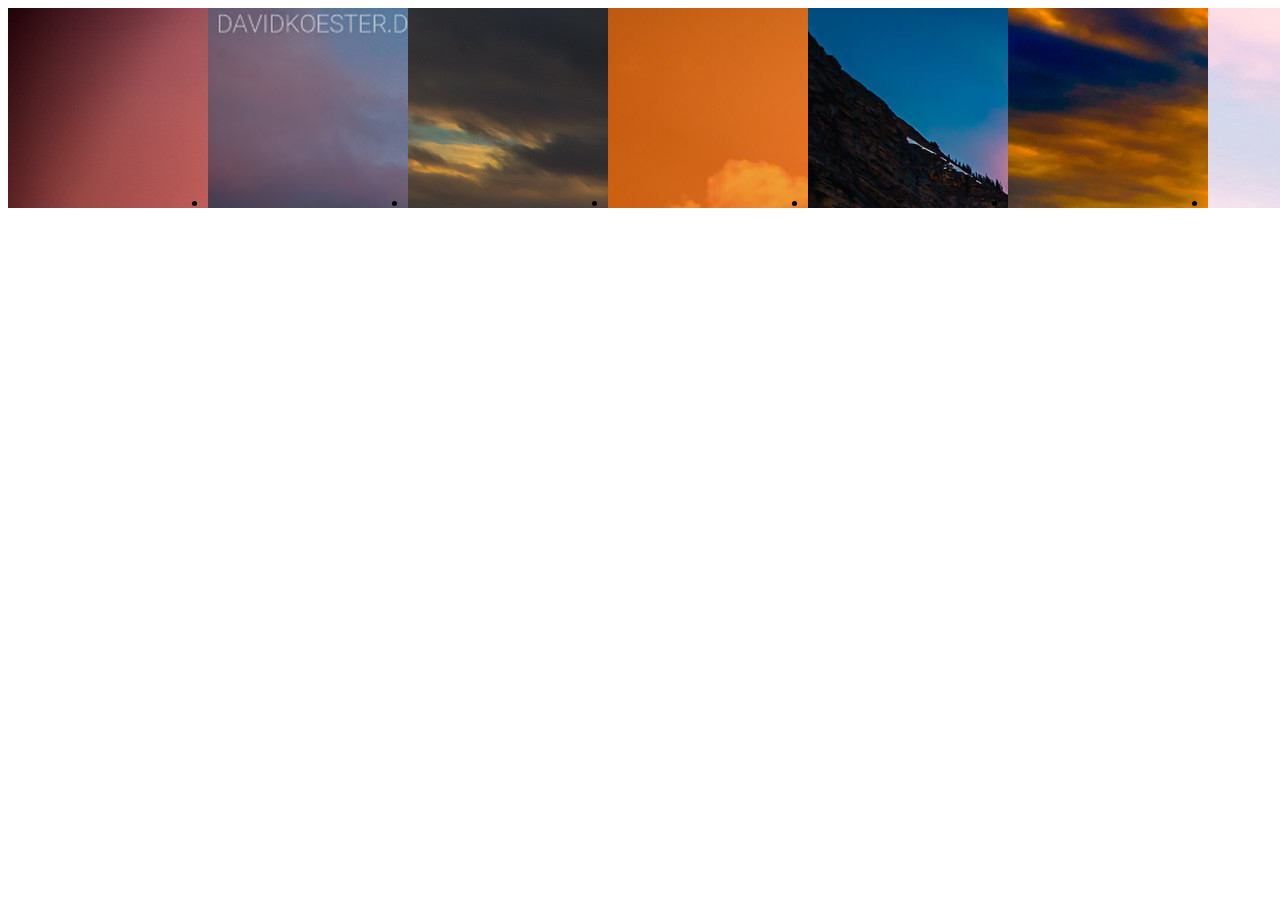
<file: audioVideo.html>
<!DOCTYPE html>
<html lang="en">
<head>
    <meta charset="UTF-8">
    <meta http-equiv="X-UA-Compatible" content="IE=edge">
    <meta name="viewport" content="width=device-width, initial-scale=1.0">
    <title>Title</title>
    <script src="https://ajax.googleapis.com/ajax/libs/jquery/3.5.1/jquery.min.js"></script>
    <script src="jquery/script.js"></script>
</head>
<body>
<style>
    #detailxx {
        width: 80vw;
        height: 50vw;
    }

    .thumb-rollover {
        transform: scale(1.1);
        transition: all .4s ease-in-out;
    }

    .border-vermell {
        border: 3px solid red;
    }

    .modal {
        /* display: none; Hidden by default */
        position: fixed; /* Stay in place */
        z-index: 1; /* Sit on top */
        left: 0;
        top: 0;
        width: 100%; /* Full width */
        height: 100%; /* Full height */
        overflow: auto; /* Enable scroll if needed */
        background-color: rgb(0, 0, 0); /* Fallback color */
        background-color: rgba(0, 0, 0, 0.4); /* Black w/ opacity */
    }

    /* Modal Content/Box */
    .modal img {
        background-color: #fefefe;
        margin-top: 2%;
        padding: 20px;
        border: 1px solid #888;
        width: 80%; /* Could be more or less, depending on screen size */
    }

    .center {
        display: block;
        margin-left: auto;
        margin-right: auto;
        background-color: blue;
        width: 80%
    }

    #thumbs li img.selected {
        border: solid 2px red;
    }
</style>
<script>
    jQuery("#galeria").galeria();
</script>

<div style="display: flex;" id="thumbs">

</div>

<div id="detail" style="display: none;">
    <img id="main-image">
    <div class="modal-controller">
        <div class="button" id="prev">Prev</div>
        <div class="button" id="next">Next</div>
        <div class="button" id="close">Close</div>
    </div>
</div>
<script src="jquery/daw_gallery.js"></script>
</body>
</html>
</file>
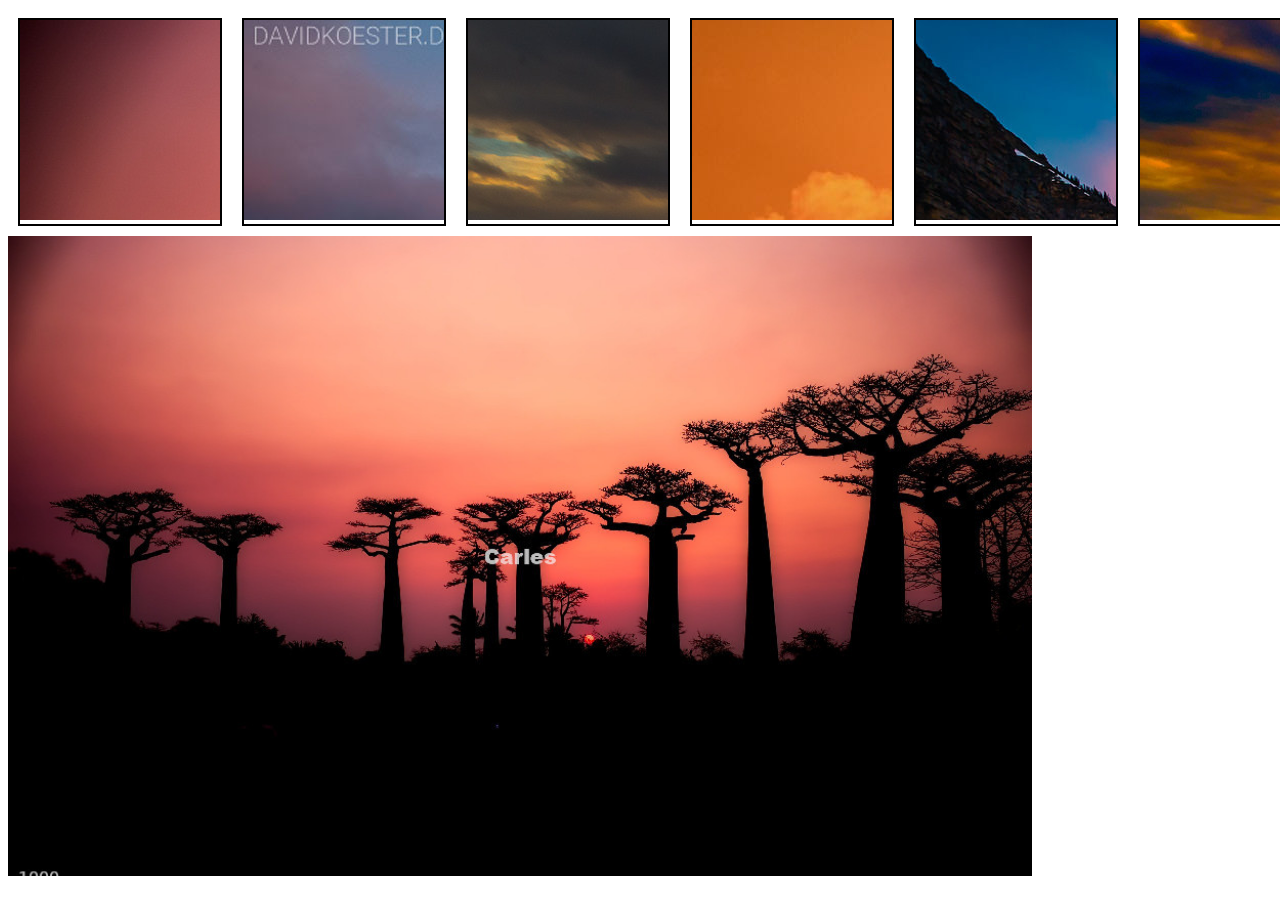
<file: galeriaMedia.html>
<!DOCTYPE html>
<html lang="en">
<head>
    <meta charset="UTF-8">
    <title>Title</title>
</head>
<body>
<style>
    .linkImg{
        border: 2px solid black;
        margin: 10px;
    }

    .linkImg:hover{
        border: 10px solid orangered;
    }
    #detail{
        width: 80vw;
        height: 50vw;
    }

    @media (min-width: 500px) {
        #detail {
            background-size: cover;
            background-position: center;
            background-image: url("500Water/baobabs-2708289-1.jpg");
        }
    }
    @media (min-width: 800px) {
        #detail {
            background-size: cover;
            background-position: center;
            background-image: url("800Water/baobabs-2708289-1.jpg");
        }
    }
    @media (min-width: 1000px) {
        #detail {
            background-size: cover;
            background-position: center;
            background-image: url("1000Water/baobabs-2708289-1.jpg");
        }
    }

</style>
<div style="display: flex;">
    <a class="linkImg" href="800/baobabs-2708289-1.jpg"><img class="hoverImg" src="thumbs/baobabs-2708289-1.jpg"></a>
    <a class="linkImg" href="800/David-Koester-Start-In-Die-Landschaftsfotografie-I.jpg"><img class="hoverImg" src="thumbs/David-Koester-Start-In-Die-Landschaftsfotografie-I.jpg"></a>
    <a class="linkImg" href="800/DSC2159-Edit1.jpg"><img class="hoverImg" src="thumbs/DSC2159-Edit1.jpg"></a>
    <a class="linkImg" href="800/IMG-20170705-WA0002.jpg"><img class="hoverImg" src="thumbs/IMG-20170705-WA0002.jpg"></a>
    <a class="linkImg" href="800/iStock-546424192.jpg"><img class="hoverImg" src="thumbs/iStock-546424192.jpg"></a>
    <a class="linkImg" href="800/Lavender-fields-cover.jpg"><img class="hoverImg" src="thumbs/Lavender-fields-cover.jpg"></a>
    <a class="linkImg" href="800/PhotographingTwilight_TannerWendellStewart-218136823.jpg"><img class="hoverImg" src="thumbs/PhotographingTwilight_TannerWendellStewart-218136823.jpg"></a>
</div>
<div id="detail">

</div>
</body>
</html>
</file>
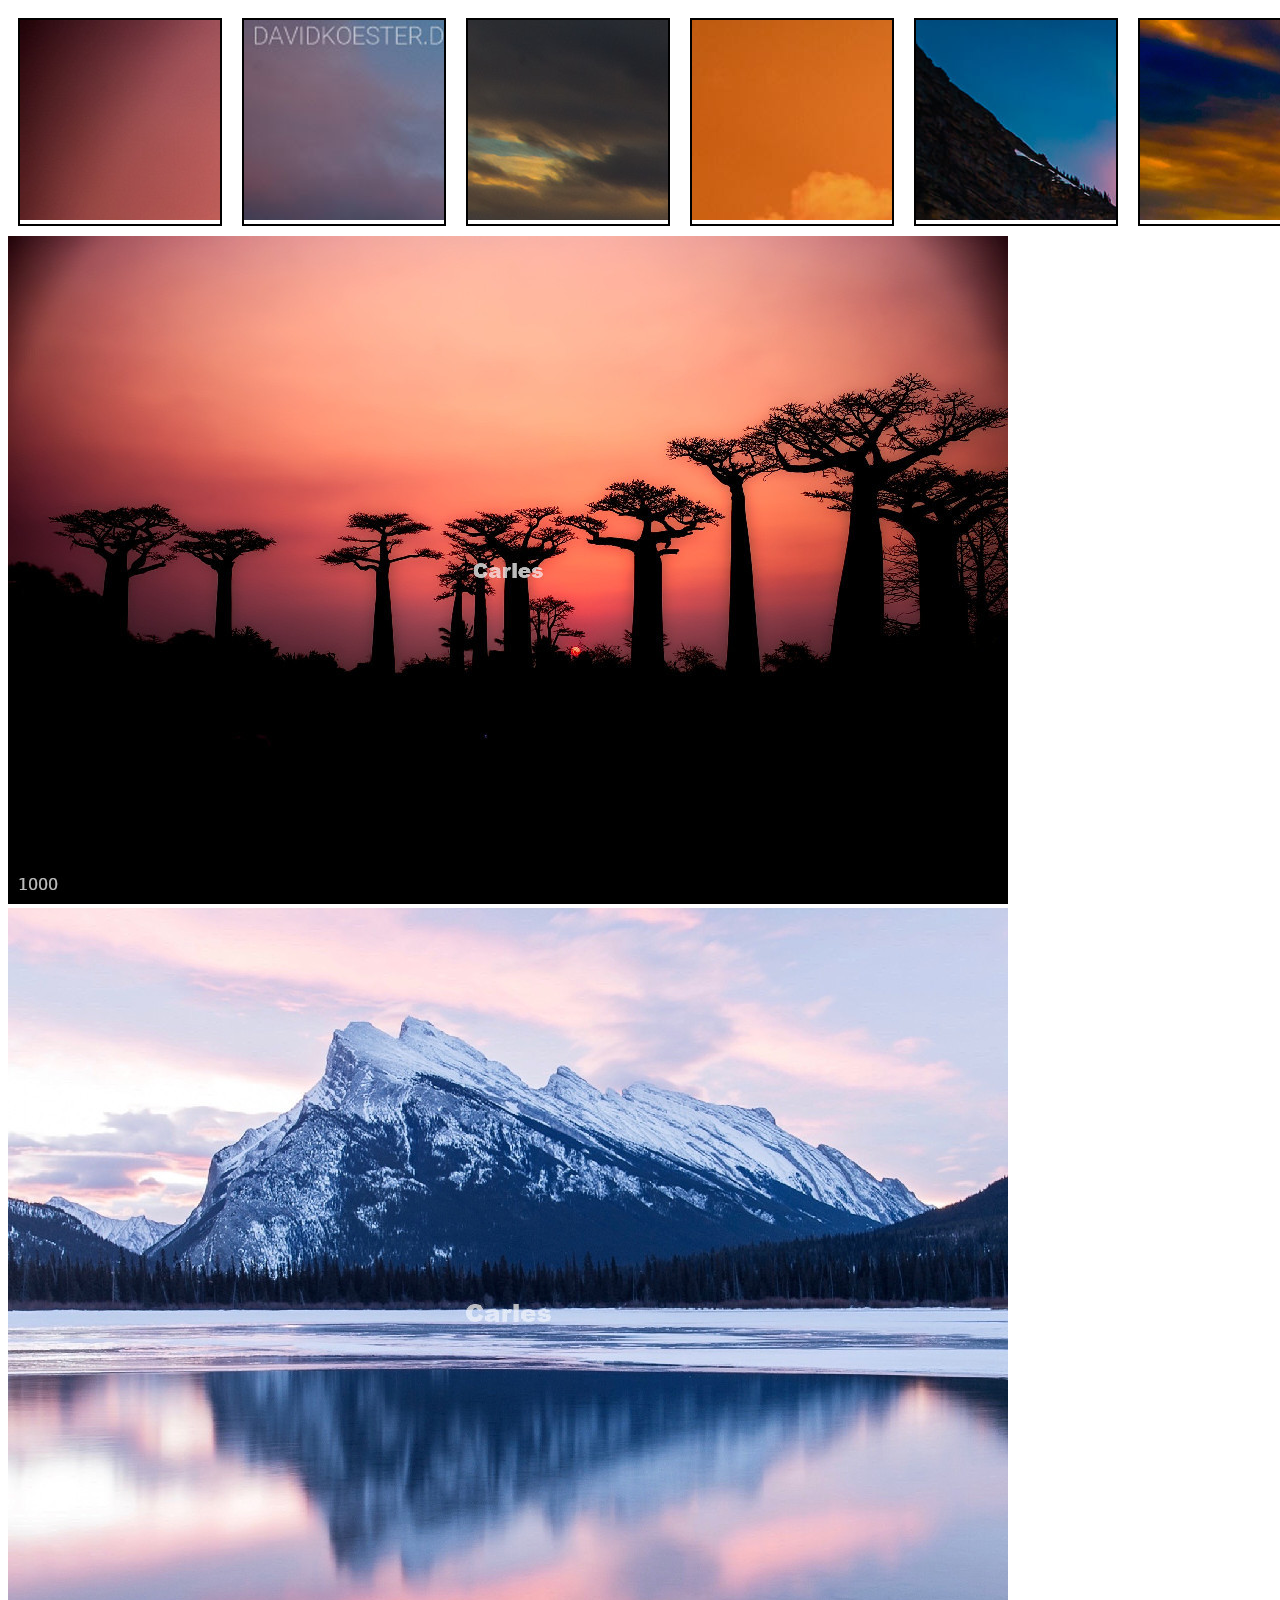
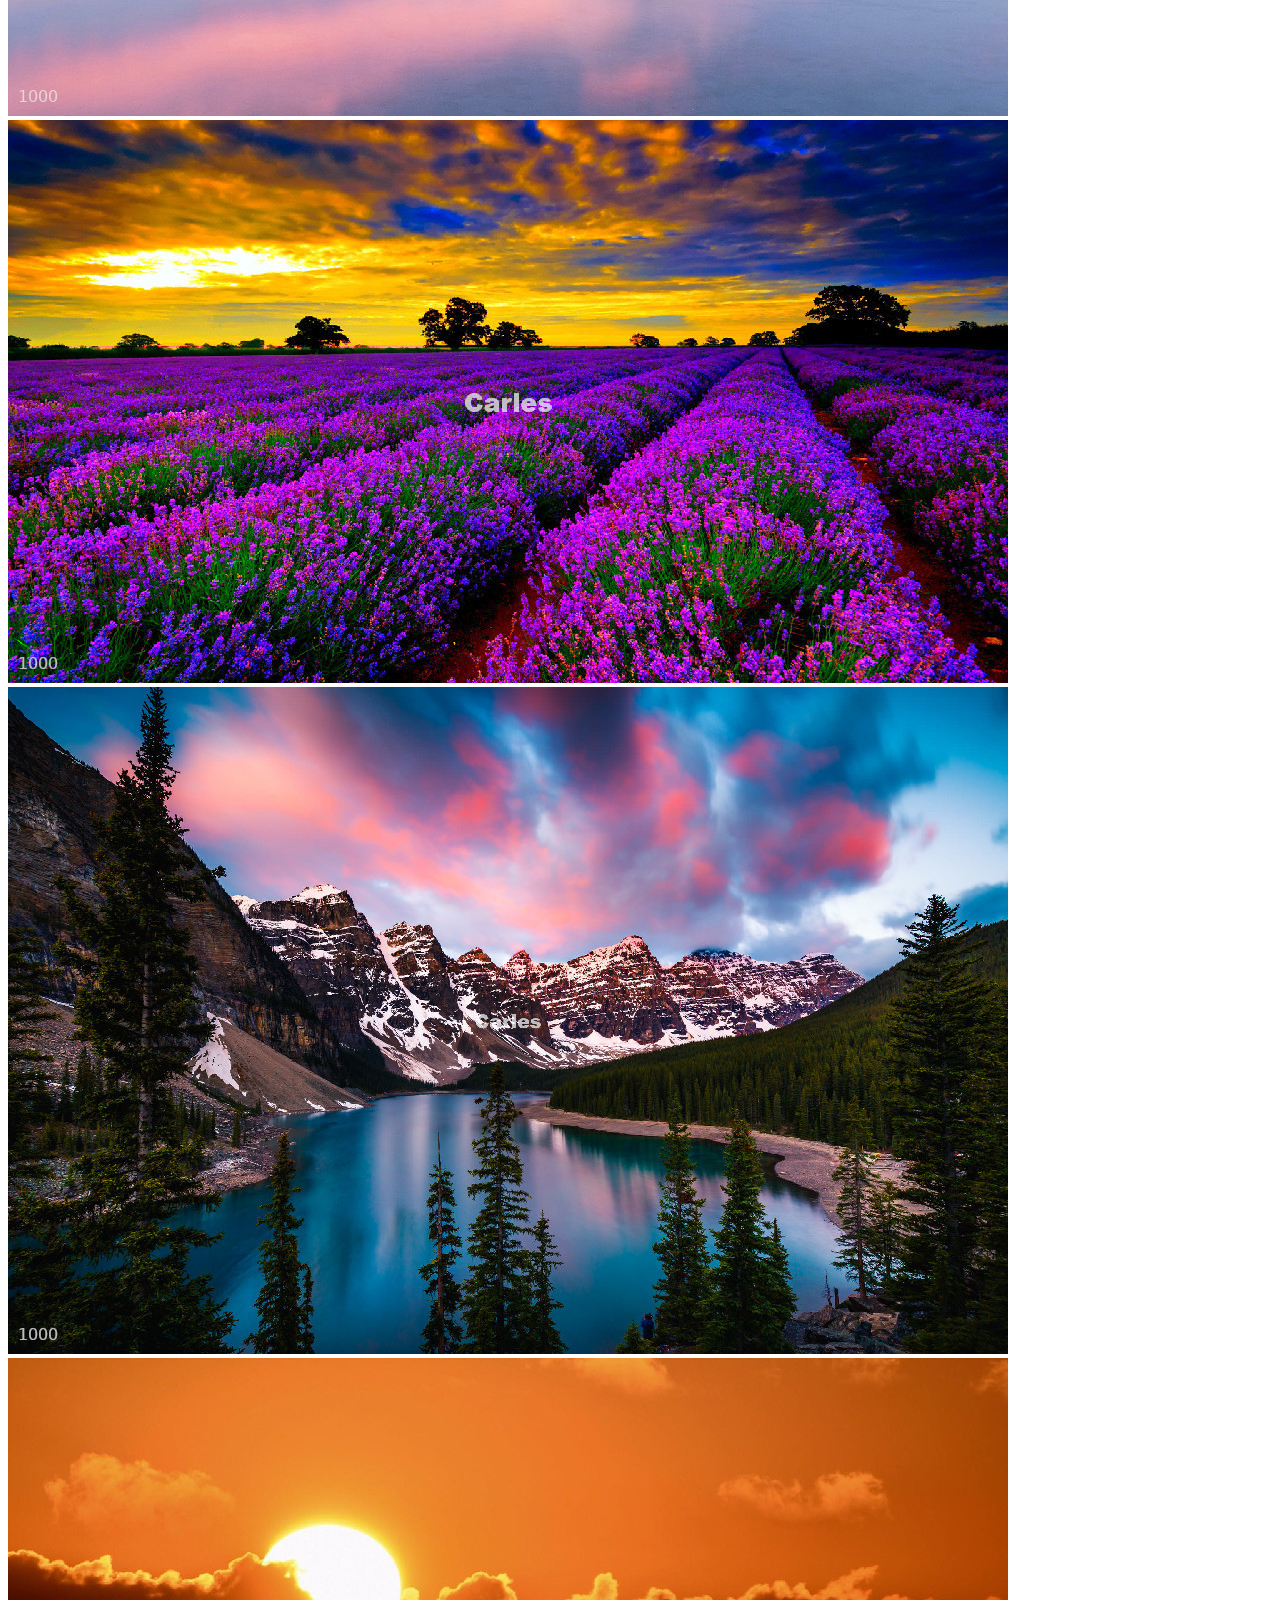
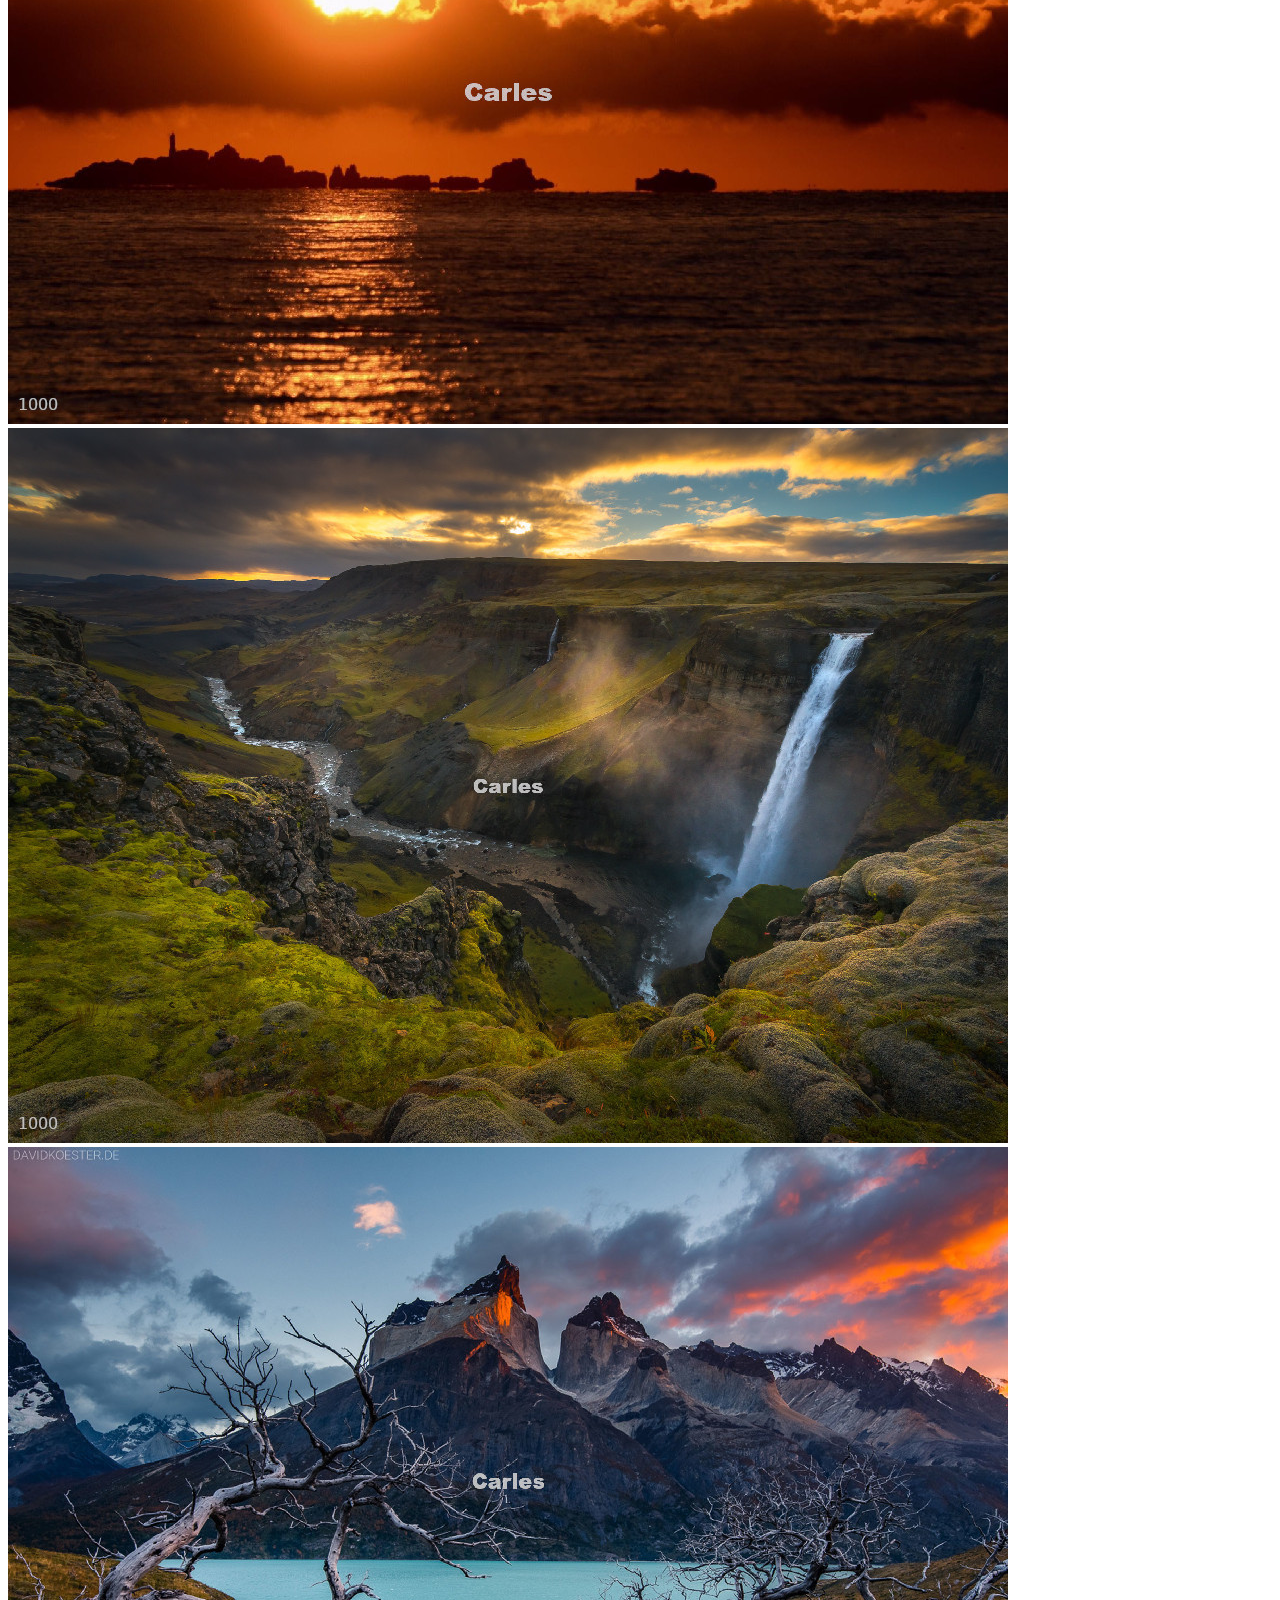
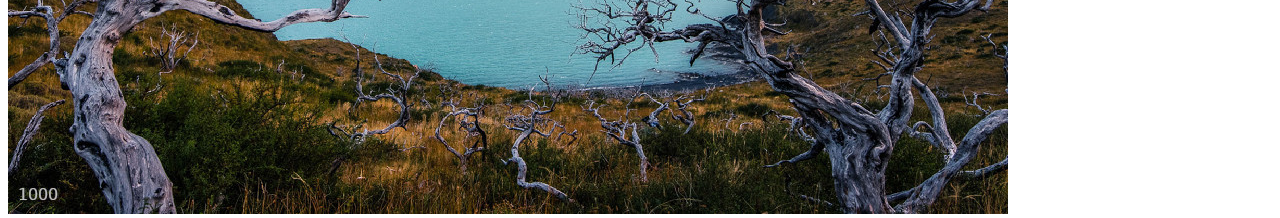
<file: galeriaPictures.html>
<!DOCTYPE html>
<html lang="en">
<head>
    <meta charset="UTF-8">
    <title>Title</title>
</head>
<body>
<style>
    .linkImg{
        border: 2px solid black;
        margin: 10px;
    }

    .linkImg:hover{
        border: 10px solid orangered;
    }
    #detail{
        width: 80vw;
        height: 50vw;
    }

</style>
<div style="display: flex;">
    <a class="linkImg" href="800/baobabs-2708289-1.jpg"><img class="hoverImg" src="thumbs/baobabs-2708289-1.jpg"></a>
    <a class="linkImg" href="800/David-Koester-Start-In-Die-Landschaftsfotografie-I.jpg"><img class="hoverImg" src="thumbs/David-Koester-Start-In-Die-Landschaftsfotografie-I.jpg"></a>
    <a class="linkImg" href="800/DSC2159-Edit1.jpg"><img class="hoverImg" src="thumbs/DSC2159-Edit1.jpg"></a>
    <a class="linkImg" href="800/IMG-20170705-WA0002.jpg"><img class="hoverImg" src="thumbs/IMG-20170705-WA0002.jpg"></a>
    <a class="linkImg" href="800/iStock-546424192.jpg"><img class="hoverImg" src="thumbs/iStock-546424192.jpg"></a>
    <a class="linkImg" href="800/Lavender-fields-cover.jpg"><img class="hoverImg" src="thumbs/Lavender-fields-cover.jpg"></a>
    <a class="linkImg" href="800/PhotographingTwilight_TannerWendellStewart-218136823.jpg"><img class="hoverImg" src="thumbs/PhotographingTwilight_TannerWendellStewart-218136823.jpg"></a>
</div>
<div id="detail">
    <picture>
        <source media="(min-width:1000px)" srcset="1000Water/baobabs-2708289-1.jpg">
        <source media="(min-width:800px)" srcset="800Water/baobabs-2708289-1.jpg">
        <source media="(min-width:500px)" srcset="500Water/baobabs-2708289-1.jpg">
        <img src="800Water/baobabs-2708289-1.jpg">
    </picture>
    <picture>
        <source media="(min-width:1000px)" srcset="1000Water/PhotographingTwilight_TannerWendellStewart-218136823.jpg">
        <source media="(min-width:800px)" srcset="800Water/PhotographingTwilight_TannerWendellStewart-218136823.jpg">
        <source media="(min-width:500px)" srcset="500Water/PhotographingTwilight_TannerWendellStewart-218136823.jpg">
        <img src="800Water/PhotographingTwilight_TannerWendellStewart-218136823.jpg">
    </picture>
    <picture>
        <source media="(min-width:1000px)" srcset="1000Water/Lavender-fields-cover.jpg">
        <source media="(min-width:800px)" srcset="800Water/Lavender-fields-cover.jpg">
        <source media="(min-width:500px)" srcset="500Water/Lavender-fields-cover.jpg">
        <img src="800Water/Lavender-fields-cover.jpg">
    </picture>
    <picture>
        <source media="(min-width:1000px)" srcset="1000Water/iStock-546424192.jpg">
        <source media="(min-width:800px)" srcset="800Water/iStock-546424192.jpg">
        <source media="(min-width:500px)" srcset="500Water/iStock-546424192.jpg">
        <img src="800Water/iStock-546424192.jpg">
    </picture>
    <picture>
        <source media="(min-width:1000px)" srcset="1000Water/IMG-20170705-WA0002.jpg">
        <source media="(min-width:800px)" srcset="800Water/IMG-20170705-WA0002.jpg">
        <source media="(min-width:500px)" srcset="500Water/IMG-20170705-WA0002.jpg">
        <img src="800Water/IMG-20170705-WA0002.jpg">
    </picture>
    <picture>
        <source media="(min-width:1000px)" srcset="1000Water/DSC2159-Edit1.jpg">
        <source media="(min-width:800px)" srcset="800Water/DSC2159-Edit1.jpg">
        <source media="(min-width:500px)" srcset="500Water/DSC2159-Edit1.jpg">
        <img src="800Water/DSC2159-Edit1.jpg">
    </picture>
    <picture>
        <source media="(min-width:1000px)" srcset="1000Water/David-Koester-Start-In-Die-Landschaftsfotografie-I.jpg">
        <source media="(min-width:800px)" srcset="800Water/David-Koester-Start-In-Die-Landschaftsfotografie-I.jpg">
        <source media="(min-width:500px)" srcset="500Water/David-Koester-Start-In-Die-Landschaftsfotografie-I.jpg">
        <img src="800Water/David-Koester-Start-In-Die-Landschaftsfotografie-I.jpg">
    </picture>
</div>
</body>
</html>
</file>
